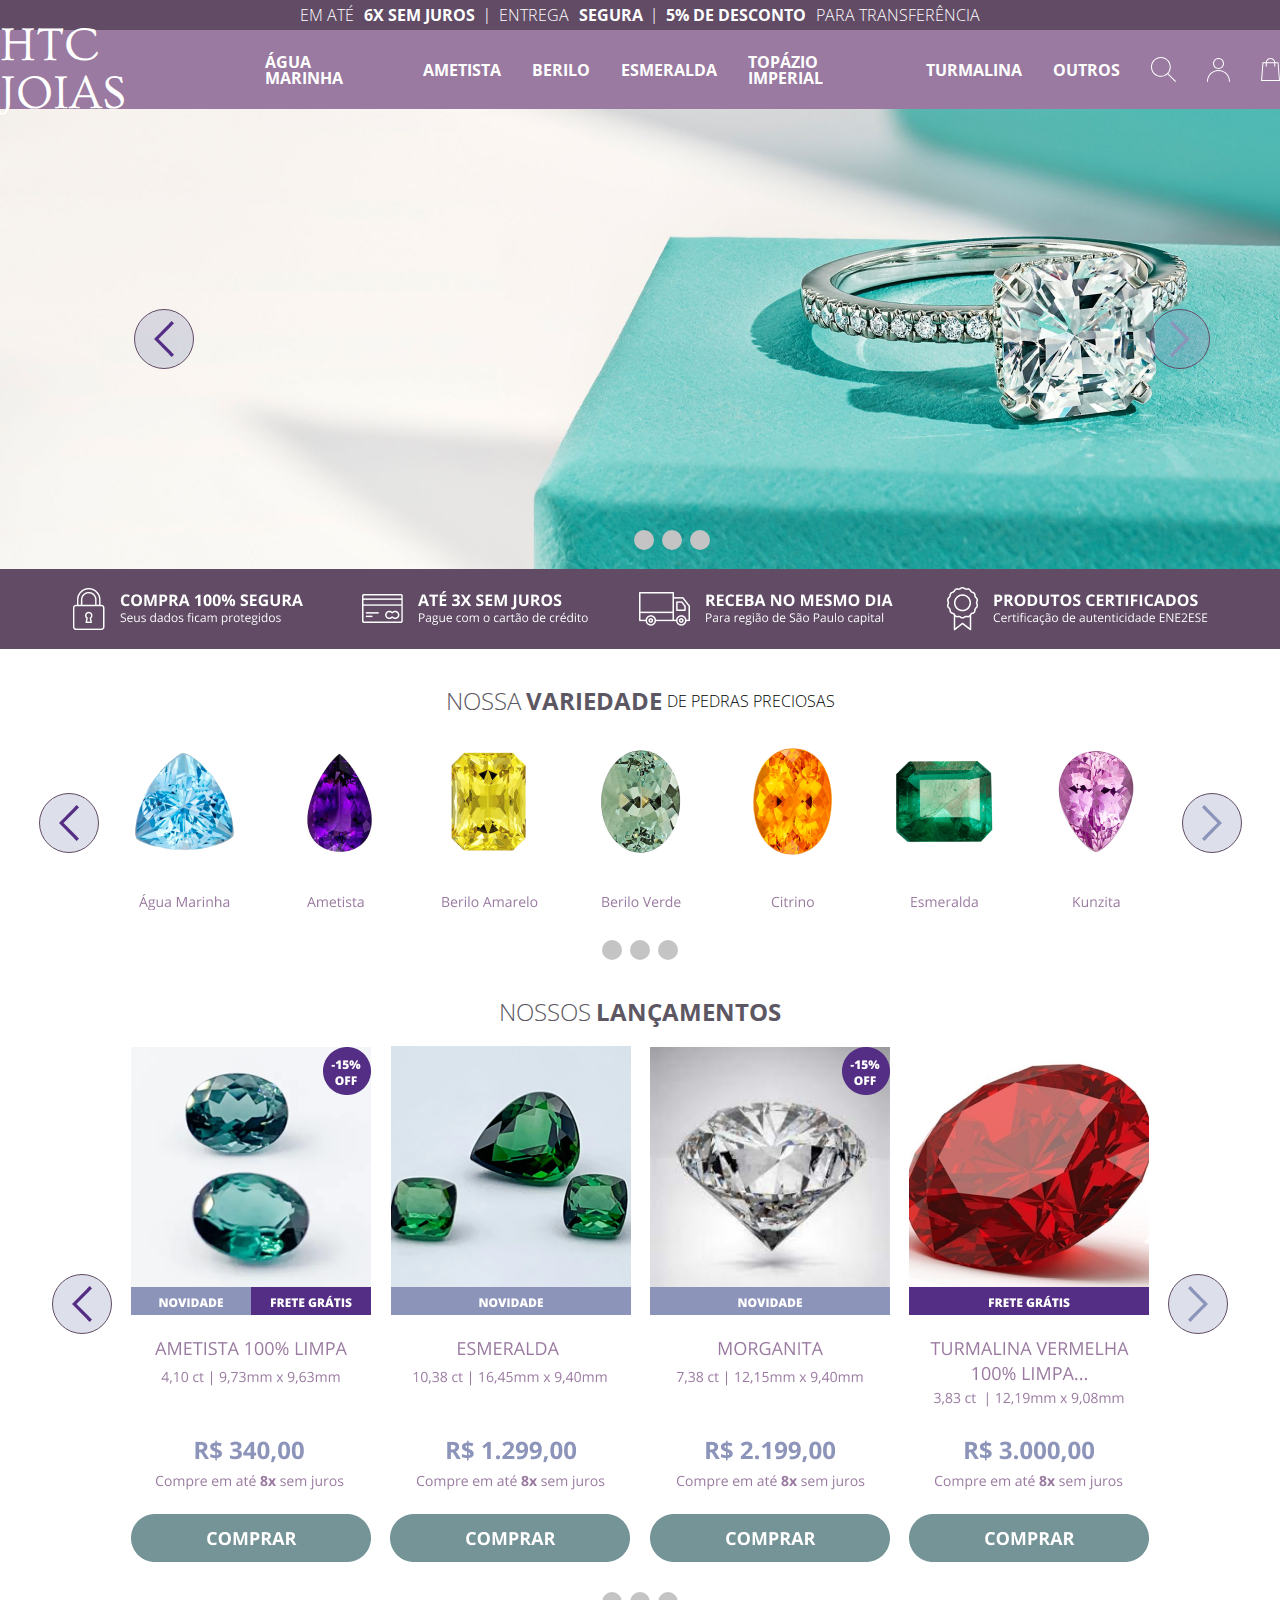
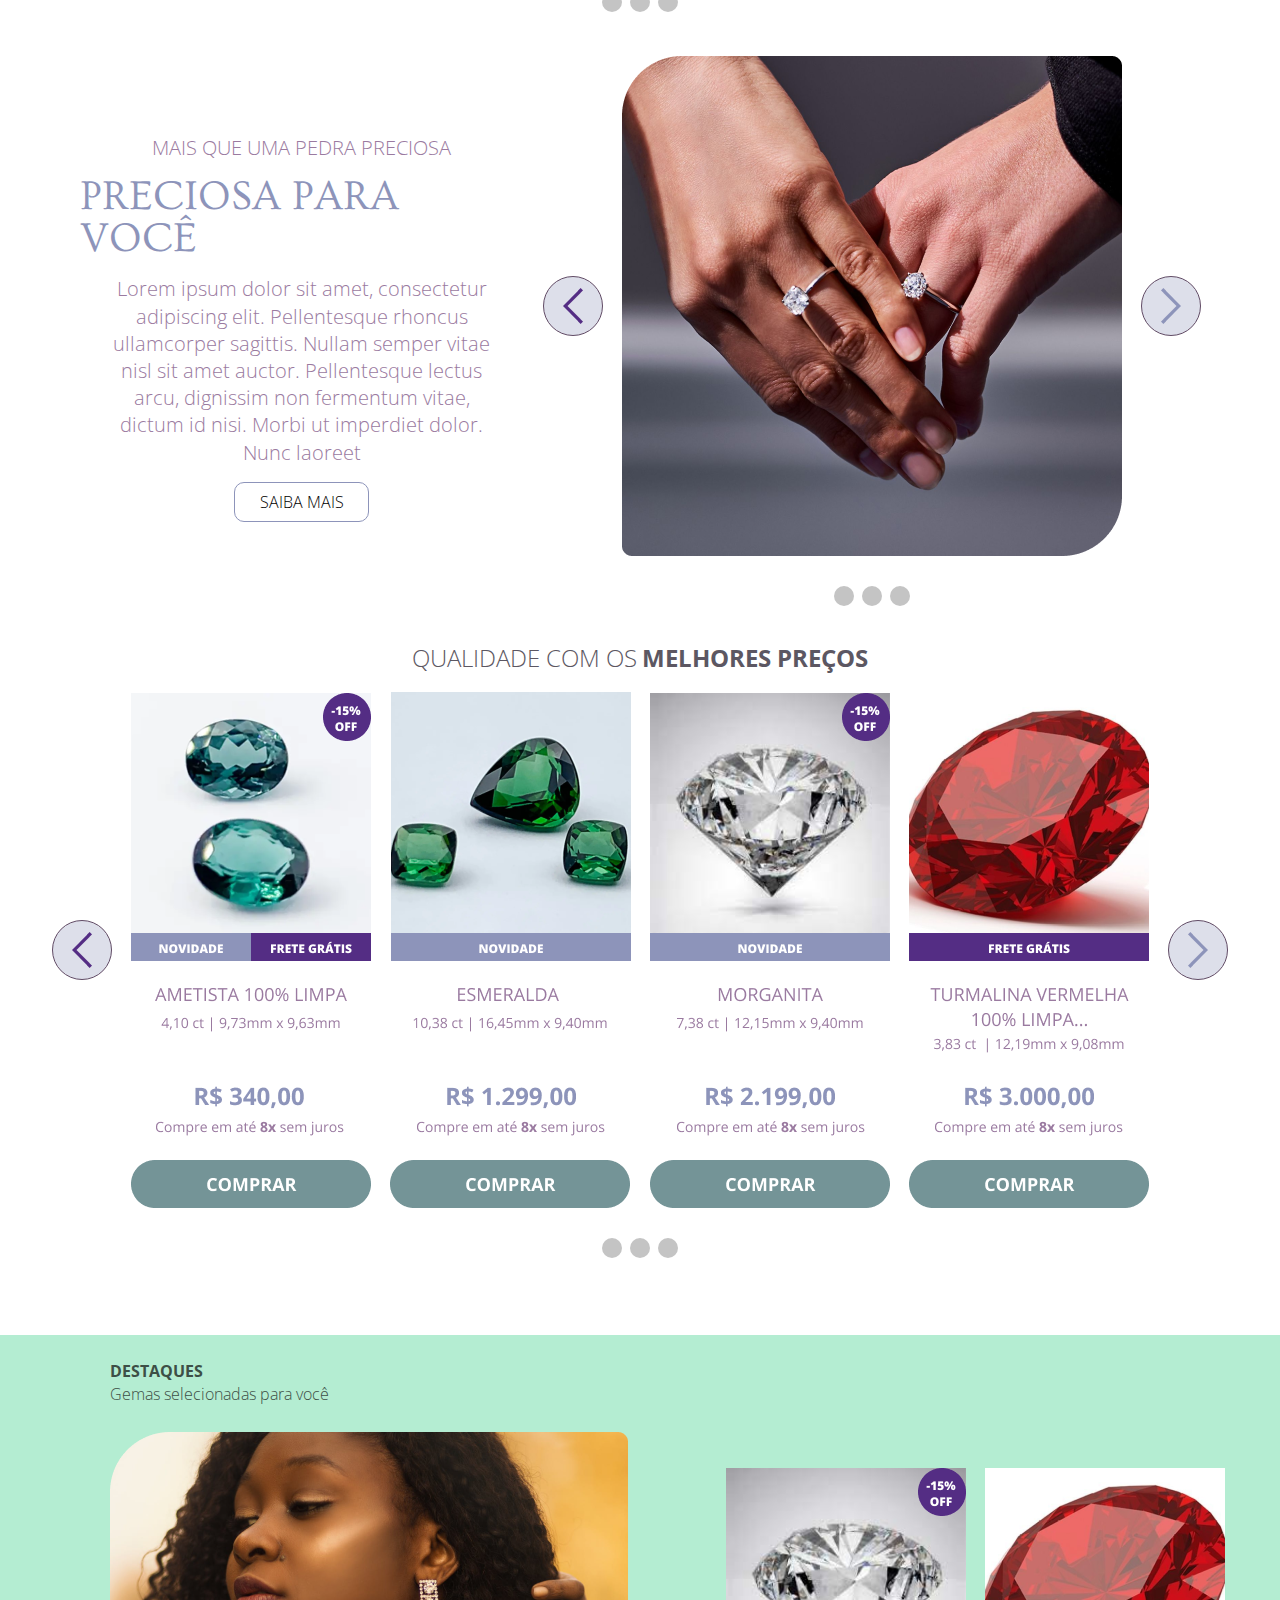
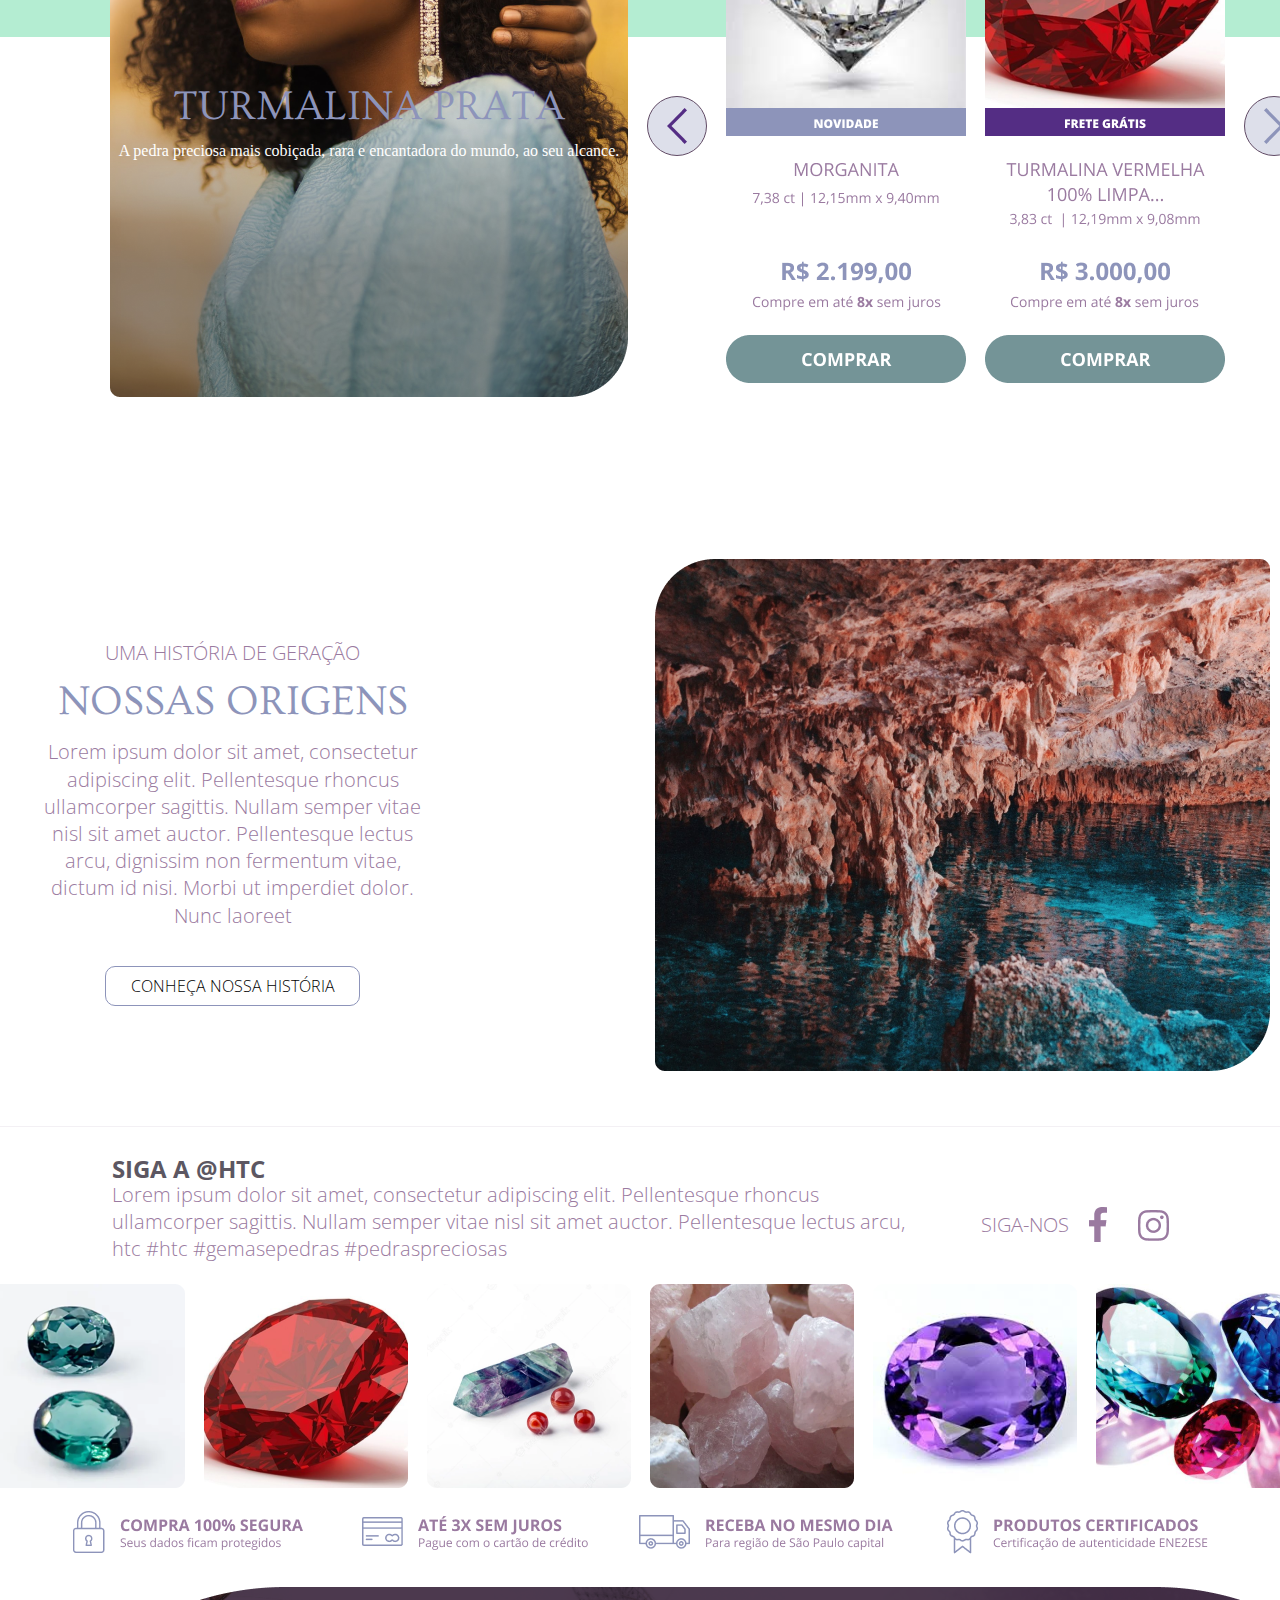
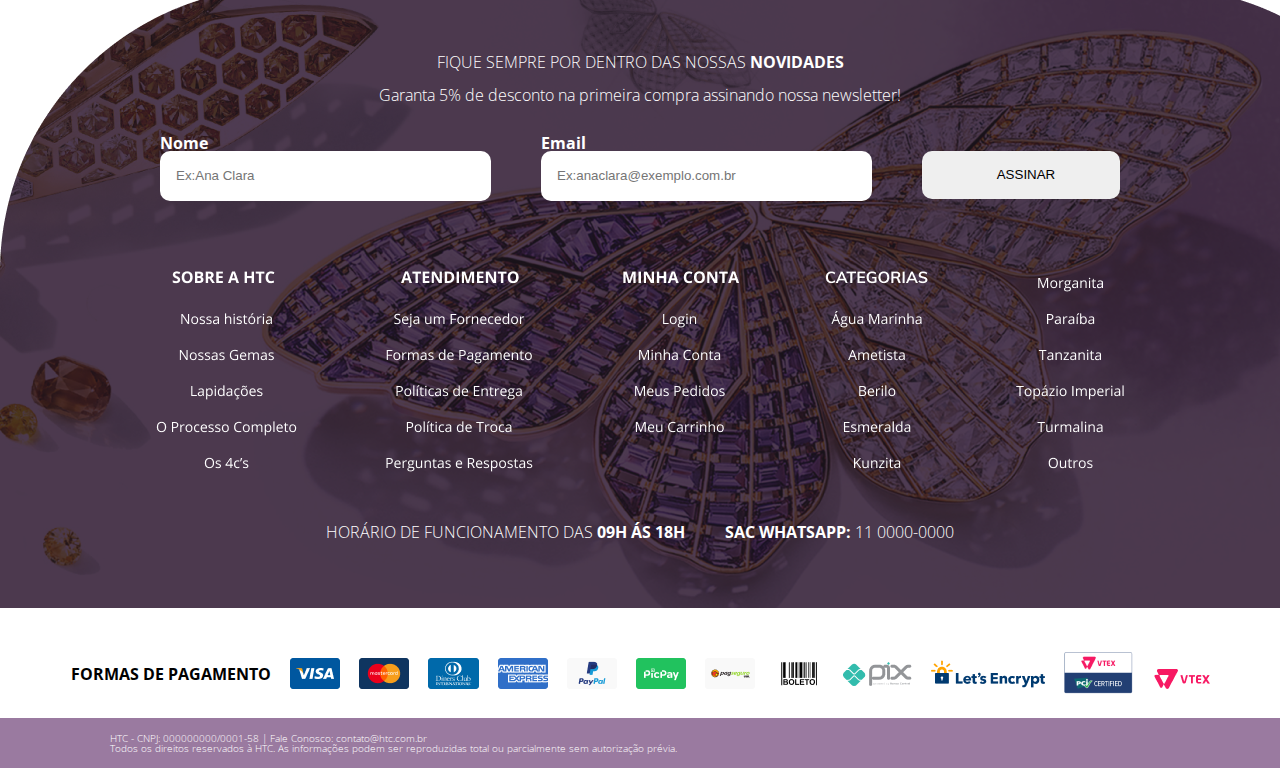
<file: index.html>
<!DOCTYPE html>
<html lang="pt-BR">
    <link rel="preconnect" href="https://fonts.googleapis.com">
    <link rel="preconnect" href="https://fonts.gstatic.com" crossorigin>
    <link href="https://fonts.googleapis.com/css2?family=Open+Sans:wght@700&family=Ovo&display=swap" rel="stylesheet">
    <link rel="preconnect" href="https://fonts.googleapis.com">
    <link rel="preconnect" href="https://fonts.gstatic.com" crossorigin>
    <link href="https://fonts.googleapis.com/css2?family=Open+Sans:wght@700&display=swap" rel="stylesheet">
    <link rel="preconnect" href="https://fonts.googleapis.com">
    <link rel="preconnect" href="https://fonts.gstatic.com" crossorigin>
    <link href="https://fonts.googleapis.com/css2?family=Open+Sans:wght@300&display=swap" rel="stylesheet">
    <link rel="stylesheet" href="reset.css">
    <link rel="stylesheet" href="styles.css">
<head>
    <meta charset="UTF-8">
    <meta name="viewport" content="width=device-width, initial-scale=1.0">
    <title>Document</title>
</head>
<body>
    <div>
        <div>
            <div class="head-top">
                <span class="comum_text">EM ATÉ</span>
                <span class="bold_text">6X SEM JUROS</span>
                <span>|</span>
                <span class="comum_text">ENTREGA</span>
                <span class="bold_text">SEGURA</span>
                <span>|</span>
                <span class="bold_text">5% DE DESCONTO</span>
                <span class="comum_text">PARA TRANSFERÊNCIA</span>
            </div>
            <div class="head-bottom">
                <h1 class="title">HTC JOIAS</h1>
                <span class="bold_text">ÁGUA MARINHA</span>
                <span class="bold_text">AMETISTA</span>
                <span class="bold_text">BERILO</span>
                <span class="bold_text">ESMERALDA</span>
                <span class="bold_text">TOPÁZIO IMPERIAL</span>
                <span class="bold_text">TURMALINA</span>
                <span class="bold_text">OUTROS</span>
                <img src="icons_images/loupe.svg">
                <img src="icons_images/user.svg">
                <img src="icons_images/shopping-bag.svg">
            </div>
            <div class="banner">
                <div class="button_wrapper">
                    <div class="button">
                        <img src="icons_images/seta_esquerda.png">
                    </div>
                    <div class="button button_right">
                        <img src="icons_images/seta_direita.png">
                    </div>
                </div>
                <div class="count_wrapper count_wrapper-1">
                    <div class="count count-1"></div>
                    <div class="count count-2"></div>
                    <div class="count count-3"></div>
                </div>
            </div>
            <div class="rectangle">
                <img src="icons_images/Group 126.png">
            </div>
            <div class="title_wrapper">
                <span class="comum_text gray">NOSSA</span>
                <span class="bold_text gray">VARIEDADE</span>
                <span class="comum_text grays">DE PEDRAS PRECIOSAS</span>
            </div>
            <div class="product_exposition">
                <div class="button">
                    <img src="icons_images/seta_esquerda.png">
                </div>
                <img src="stones_images/Água Marinha.png" class="product">
                <img src="stones_images/Ametista.png" class="product">
                <img src="stones_images/Berilo Amarelo.png" class="product">
                <img src="stones_images/Berilo Verde.png" class="product">
                <img src="stones_images/Citrino.png"  class="product">
                <img src="stones_images/Esmeralda.png" class="product">
                <img src="stones_images/Kunzita.png"  class="product">
                <div class="button button_right">
                    <img src="icons_images/seta_direita.png">
                </div>
            </div>
            <div class="count_wrapper">
                <div class="count count-1"></div>
                <div class="count count-2"></div>
                <div class="count count-3"></div>
            </div>
            <div class="title_wrapper">
                <span class="comum_text gray">NOSSOS</span>
                <span class="bold_text gray">LANÇAMENTOS</span>
            </div>
            <div class="product_exposition">
                <div class="button">
                    <img src="icons_images/seta_esquerda.png" alt="">
                </div>
                <img src="products_images/Produto 1.png" class="product">
                <img src="products_images/Produto 2.png" class="product">
                <img src="products_images/Produto 3.png" class="product">
                <img src="products_images/Produto 4.png" class="product">
                <div class="button">
                    <img src="icons_images/seta_direita.png" alt="">
                </div>
            </div>
            <div class="count_wrapper">
                <div class="count count-1"></div>
                <div class="count count-2"></div>
                <div class="count count-3"></div>
            </div>
            <div class="product_exposition">
                <div class="text_wrapper">
                    <div class="text_box">
                        <span class="magenta comum_text">MAIS QUE UMA PEDRA PRECIOSA</span>
                        <h2 class="second-title title">PRECIOSA PARA VOCÊ</h2>
                        <span class="magenta comum_text">Lorem ipsum dolor sit amet, consectetur</span><span class="magenta comum_text">adipiscing elit. Pellentesque rhoncus</span><span class="magenta comum_text">ullamcorper sagittis. Nullam semper vitae</span><span class="magenta comum_text">nisl sit amet auctor. Pellentesque lectus</span><span class="magenta comum_text">arcu, dignissim non fermentum vitae,</span><span class="magenta comum_text">dictum id nisi. Morbi ut imperdiet dolor.</span><span class="magenta comum_text">Nunc laoreet</span>
                    </div>
                    <div class="big_button">
                        <span class="comum_text">SAIBA MAIS</span>
                    </div>
                </div>
                <div>
                    <div class="product_exposition">
                        <div class="button">
                            <img src="icons_images/seta_esquerda.png" alt="">
                        </div>
                        <img src="products_images/mãos_dadas.png" alt="" class="product">
                        <div class="button">
                            <img src="icons_images/seta_direita.png" alt="">
                        </div>
                    </div>
                    <div class="count_wrapper">
                        <div class="count count-1"></div>
                        <div class="count count-2"></div>
                        <div class="count count-3"></div>
                    </div>
                </div>
            </div>
            <div class="title_wrapper">
                <span class="comum_text gray">QUALIDADE COM OS</span>
                <span class="bold_text gray">MELHORES PREÇOS</span>
            </div>
            <div class="product_exposition">
                <div class="button">
                    <img src="icons_images/seta_esquerda.png" alt="">
                </div>
                <img src="products_images/Produto 1.png" class="product">
                <img src="products_images/Produto 2.png" class="product">
                <img src="products_images/Produto 3.png" class="product">
                <img src="products_images/Produto 4.png" class="product">
                <div class="button">
                    <img src="icons_images/seta_direita.png" alt="">
                </div>
            </div>
            <div class="count_wrapper">
                <div class="count count-1"></div>
                <div class="count count-2"></div>
                <div class="count count-3"></div>
            </div>
            <div class="container">
                <span class="bold_text">DESTAQUES</span>
                <span class="comum_text">Gemas selecionadas para você</span>
            </div>
            <div class="product_exposition highlights">
                <div class="woman_banner product">
                    <span class="title second-title">TURMALINA PRATA</span>
                    <span>A pedra preciosa mais cobiçada, rara e encantadora do mundo, ao seu alcance.</span>
                </div>
                <div>
                    <div class="product_exposition">
                        <div class="button">
                            <img src="icons_images/seta_esquerda.png" alt="">
                        </div>
                        <img src="products_images/Produto 3.png" class="product">
                        <img src="products_images/Produto 4.png" class="product">
                        <div class="button">
                            <img src="icons_images/seta_direita.png" alt="">
                        </div>
                    </div>
                </div>
            </div>
            <div class="product_exposition cave">
                <div class="text_wrapper">
                    <div class="text_box">
                        <span class="magenta comum_text">UMA HISTÓRIA DE GERAÇÃO</span>
                        <h2 class="second-title title">NOSSAS ORIGENS</h2>
                        <span class="magenta comum_text">Lorem ipsum dolor sit amet, consectetur</span><span class="magenta comum_text">adipiscing elit. Pellentesque rhoncus</span><span class="magenta comum_text">ullamcorper sagittis. Nullam semper vitae</span><span class="magenta comum_text">nisl sit amet auctor. Pellentesque lectus</span><span class="magenta comum_text">arcu, dignissim non fermentum vitae,</span><span class="magenta comum_text">dictum id nisi. Morbi ut imperdiet dolor.</span><span class="magenta comum_text">Nunc laoreet</span>
                    </div>
                    <div class="big_button_big big_button">
                        <span class="comum_text">CONHEÇA NOSSA HISTÓRIA</span>
                    </div>
                </div>
                <div>
                    <div class="product_exposition">
                        <img src="banner_images/Rectangle 52.png" alt="" class="product">
                    </div>
                </div>
            </div>
            <div class="line"></div>
            <div class="wrapper_credits">
                <div>
                    <span class="bold_text gray">SIGA A @HTC</span>
                    <br>
                    <span class="magenta comum_text">Lorem ipsum dolor sit amet, consectetur adipiscing elit. Pellentesque rhoncus <br> ullamcorper sagittis. Nullam semper vitae nisl sit amet auctor. Pellentesque lectus arcu, </span>
                    <br>
                    <span class="magenta comum_text">htc #htc #gemasepedras #pedraspreciosas</span>
                </div>
                <div class="credits">
                    <span class="magenta comum_text">
                        SIGA-NOS
                    </span>
                    <img src="icons_images/Group 104 (1).png" alt="">
                </div>
            </div>
            <div class="product_exposition">
                <img class="product" src="products_images/Rectangle 13.png" alt="">
                <img class="product" src="products_images/Rectangle 14.png" alt="">
                <img class="product" src="products_images/Rectangle 15.png" alt="">
                <img class="product" src="products_images/Rectangle 16.png" alt="">
                <img class="product" src="products_images/Rectangle 17.png" alt="">
                <img class="product" src="products_images/Rectangle 18.png" alt="">
            </div>
            <div class="product_exposition">
                <img src="icons_images/Group 126 (1).png" alt="">
            </div>
            <div class="end">
                <div>
                    <span class="comum_text">FIQUE SEMPRE POR DENTRO DAS NOSSAS</span>
                    <span class="bold_text">NOVIDADES</span>
                </div>
                <br>
                <span class="comum_text">Garanta 5% de desconto na primeira compra assinando nossa newsletter!</span>
                <br>
                <br>
                <div class="input_wrapper">
                    <div class="input">
                        <label for="input-name" class="bold_text"> Nome </label>
                        <input required id="input-name" placeholder="Ex:Ana Clara"  class="input_field">
                    </div>
                    <div class="input">
                        <label for="input-email" class="bold_text"> Email </label>
                        <input required id="input-email" placeholder="Ex:anaclara@exemplo.com.br" class="input_field">
                    </div>
                    <div>
                        <br>
                        <button class="input_field signed">ASSINAR</button>
                    </div>
                </div>
                <br>
                <br>
                <br>
                <br>
                <div>
                    <img src="icons_images/Group 236.png" alt="">
                </div>
                <br>
                <br>
                <br>
                <div class="text">
                    <div>
                        <span class="comum_text">HORÁRIO DE FUNCIONAMENTO DAS</span>
                        <span class="bold_text"> 09H ÁS 18H </span>
                    </div>
                    <div>
                        <span class="bold_text">SAC WHATSAPP:</span>
                        <span class="comum_text">11 0000-0000</span>
                    </div>
                </div>
            </div>
            <div class="product_exposition forms_to_pay">
                <span class="bold_text">FORMAS DE PAGAMENTO</span>
                <img class="product" src="formas de pagamento/Visa.png" alt="">
                <img class="product" src="formas de pagamento/MasterCard.png" alt="">
                <img class="product" src="formas de pagamento/Diners Club International.png" alt="">
                <img class="product" src="formas de pagamento/American Express.png" alt="">
                <img class="product" src="formas de pagamento/PayPal.png" alt="">
                <img class="product" src="formas de pagamento/PicPay.png" alt="">
                <img class="product" src="formas de pagamento/PagSeguro.png" alt="">
                <img class="product" src="formas de pagamento/Group 128.png" alt="">
                <img class="product" src="formas de pagamento/Pix.png" alt="">
                <img class="product" src="formas de pagamento/Group 232.png" alt="">
            </div>
            <div class="container_end">
                <span class="comum_text">HTC - CNPJ: 000000000/0001-58 | Fale Conosco: contato@htc.com.br</span>
                <span class="comum_text">Todos os direitos reservados à HTC. As informações podem ser reproduzidas total ou parcialmente sem autorização prévia.</span>
            </div>
        </div>
    </div>
</body>
</html>
</file>
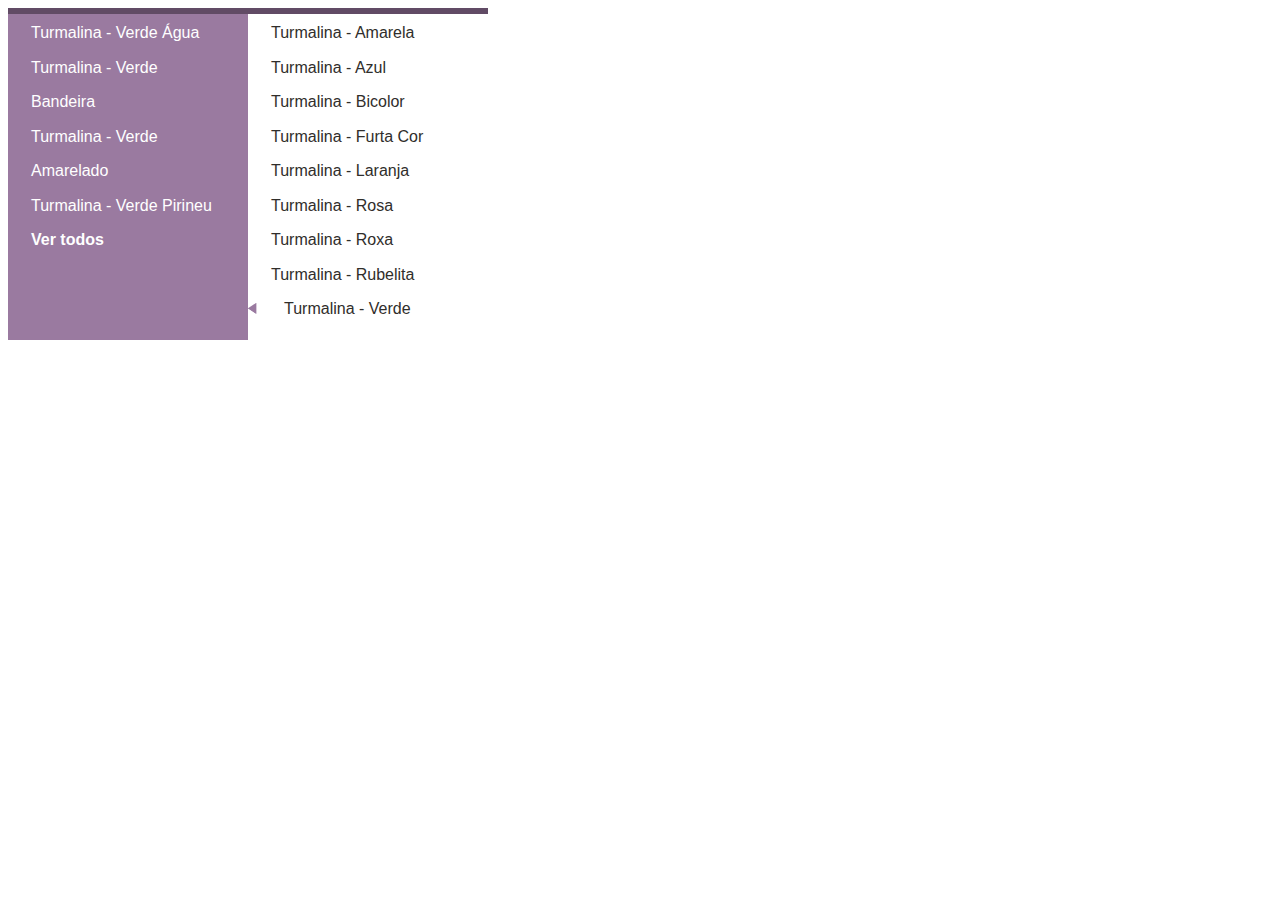
<file: bar.html>
<!DOCTYPE html>
<html lang="en">
<head>
    <link rel="stylesheet" href="styles.css">
    <meta charset="UTF-8">
    <meta name="viewport" content="width=device-width, initial-scale=1.0">
    <title>Document</title>
</head>
<body>
    <div class="line_bar"></div>
    <div class="wrapper_bar">
        <div class="container_bar">
            <div>
                <span class="comum_text bar">Turmalina - Verde Água</span>
            </div>
            <div class="selected">
                <span class="comum_text bar">Turmalina - Verde</span>
            </div>
            <div>
                <span class="comum_text bar">Bandeira</span>
            </div>
            <div>
                <span class="comum_text bar">Turmalina - Verde</span>
            </div>
            <div>
                <span class="comum_text bar">Amarelado</span>
            </div>
            <div>
                <span class="comum_text bar">Turmalina - Verde Pirineu</span>
            </div>
            <div>
                <span class="bold_text bar">Ver todos</span>
            </div>
        </div>
        <div class="container_bar white">
            <div>
                <span class="comum_text bar">Turmalina - Amarela</span>
            </div>
            <div>
                <span class="comum_text bar">Turmalina - Azul</span>
            </div>
            <div>
                <span class="comum_text bar">Turmalina - Bicolor</span>
            </div>
            <div>
                <span class="comum_text bar">Turmalina - Furta Cor</span>
            </div>
            <div>
                <span class="comum_text bar">Turmalina - Laranja</span>
            </div>
            <div>
                <span class="comum_text bar">Turmalina - Rosa</span>
            </div>
            <div>
                <span class="comum_text bar">Turmalina - Roxa</span>
            </div>
            <div>
                <span class="comum_text bar">Turmalina - Rubelita</span>
            </div>
            <div class=" tselected">
                <img src="icons_images/seta_esquerda (2).png" alt="">
                <span class="comum_text bar">Turmalina - Verde</span>
            </div>
        </div>
    </div>
</body>
</html>
</file>
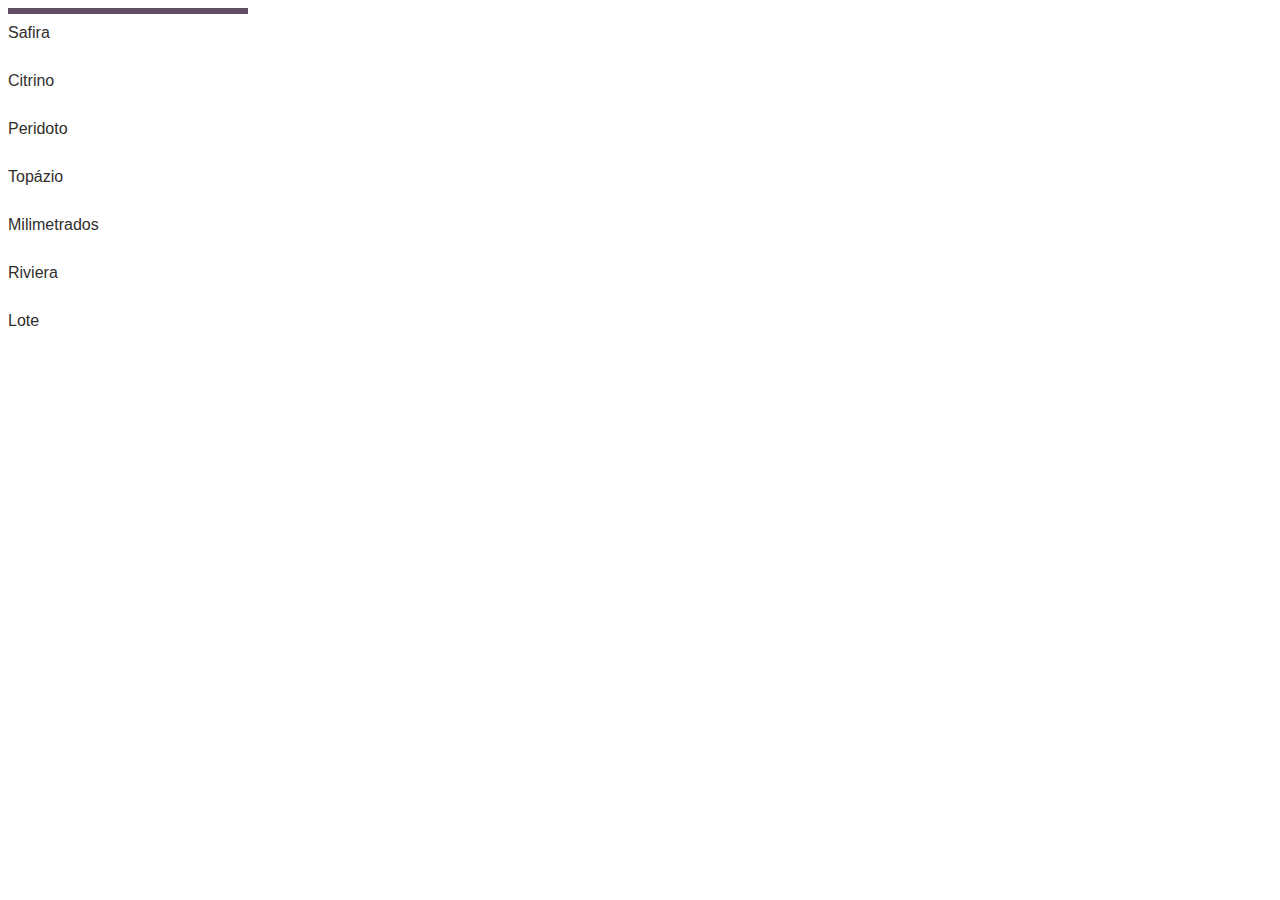
<file: hover_bar.html>
<!DOCTYPE html>
<html lang="en">
<head>
    <link rel="stylesheet" href="styles.css">
    <meta charset="UTF-8">
    <meta name="viewport" content="width=device-width, initial-scale=1.0">
    <title>Document</title>
</head>
<body>
    <div>
        <div class="line_bar hover_bar"></div>
        <div class="container_bar white hover">
            <div class="bar_field tselected">
                <span class="comum_text ">Safira</span>
            </div>
            <div class="bar_field tselected">
                <span class="comum_text ">Citrino</span>
            </div>
            <div class="bar_field tselected">
                <span class="comum_text ">Peridoto</span>
            </div>
            <div class="bar_field tselected">
                <span class="comum_text ">Topázio</span>
            </div>
            <div class="bar_field tselected">
                <span class="comum_text ">Milimetrados</span>
            </div>
            <div class="bar_field tselected">
                <span class="comum_text ">Riviera</span>
            </div>
            <div class="bar_field tselected">
                <span class="comum_text ">Lote</span>
            </div>
            <div class="bar_field tselected">
                <span class="comum_text ">Earcuff</span>
            </div>
            <div class="bar_field tselected">
                <span class="comum_text ">KIT</span>
            </div>
            <div class="bar_field tselected">
                <span class="comum_text ">Lapidação Especial</span>
            </div>
            <div class="bar_field tselected">
                <span class="comum_text ">Diamante (em breve)</span>
            </div>
        </div>
    </div>    
</body>
</html>
</file>
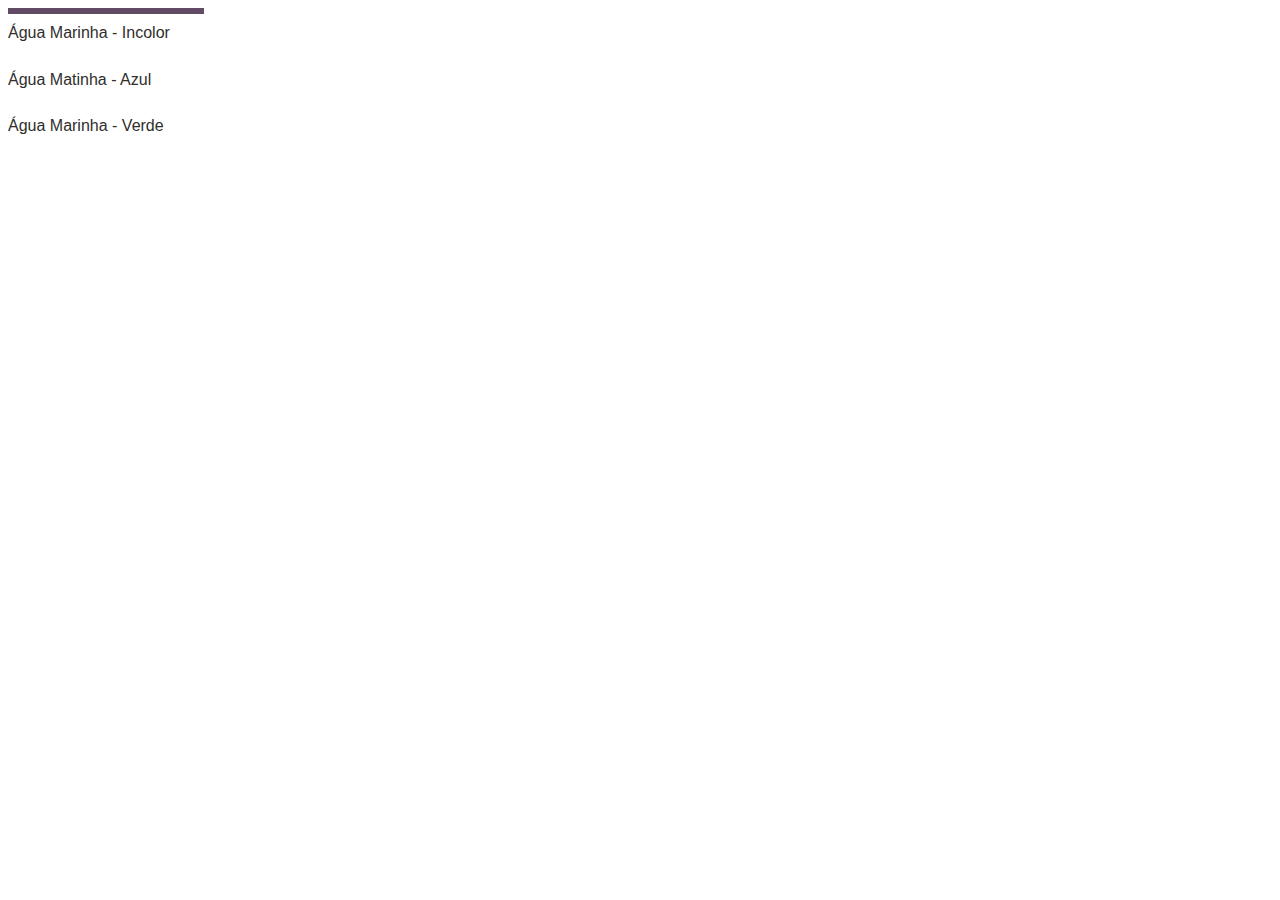
<file: last_bar.html>
<!DOCTYPE html>
<html lang="en">
<head>
    <link rel="stylesheet" href="styles.css">
    <meta charset="UTF-8">
    <meta name="viewport" content="width=device-width, initial-scale=1.0">
    <title>Document</title>
</head>
<body>
    <div class="line_bar last"></div>
    <div class="container_bar white last">
        <div class="bar_field tselected">
            <span class="comum_text ">Água Marinha - Incolor</span>
        </div>
        <div class="bar_field tselected">
            <span class="comum_text ">Água Matinha - Azul</span>
        </div>
        <div class="bar_field tselected">
            <span class="comum_text ">Água Marinha - Verde</span>
        </div>
    </div>
</body>
</html>
</file>
<file: styles.css>
.title{
    font-family: "Ovo", serif;
    font-weight: 400;
    font-size: 48px;
}

.head-top{
    background-color: #614B65;
    height: 30px;
    display: flex;
    justify-content: center;
    align-items: center;
    color: white;
    gap: 10px;
}

.bold_text{
    font-family: "Open Sans", sans-serif;
    font-weight: 700;
}

.comum_text{
    font-family: "Open Sans", sans-serif;
    font-weight: 300;
}

.head-bottom{
    background-color: #9A7AA0;
    height: 79px;
    display: flex;
    justify-content: center;
    align-items: center;
    color: #ffffff;
    gap: 31px;
}

.banner{
    height: 460px;
    display: flex;
    flex-direction: column;
    padding-left: 134px;
    padding-right: 70px;
    background: url(banner_images/image\ 1.png);
}

.button_wrapper{
    display: flex;
    justify-content: space-between;
    margin-top: 200px;
}

.button{
    background-color: #8D94BA4D;
    border-radius: 100px;
    width: 58px;
    height: 58px;
    display: flex;
    align-items: center;
    justify-content: center;
    transition-duration: 200ms;
    border: solid #614B65 1px;
}  

.button:hover{
    cursor: pointer;
    background: none;
}

.count_wrapper{
    display: flex;
    justify-content: center;
    align-items: center;
    gap: 8px;
    margin-top: 30px;
}

.count_wrapper-1{
    margin-top: 161px;
}

.count{
    border-radius: 100px;
    background-color: #C4C4C4;
    width: 20px;
    height: 20px;
}

.rectangle{
    background-color: #614B65;
    height: 80px;
    display: flex;
    align-items: center;
    justify-content: center;
}

.title_wrapper{
    display: flex;
    justify-content: center;
    align-items: center;
    margin-top: 40px;
    gap: 5px
}

.gray{
    color: #5C5762;
    font-size: 24px;
}

.product_exposition{
    margin-top: 22px;
    display: flex;
    align-items: center;
    justify-content: center;
    gap: 19px;
}

.product{
    transition-duration: 200ms;
}

.product:hover{
    cursor: pointer;
    transform: scale(1.07);
}

.magenta{
    color: #9A7AA0;
    font-size: 20px;
    line-height: 27.24px;
}

.text_box{
    width: 444px;
    height: 363px;
   display: flex;
   flex-direction: column;
   align-items: center;
   justify-content: center;   
}

.second-title{
    font-weight: 400;
    font-size: 42px;
    color: #8D94BA;
    margin-top: 15px;
    margin-bottom: 15px;
}

.big_button{
    height: 38px;
    width: 133px;
    border-radius: 10px;
    border: solid 1px #8D94BA;
    display: flex;
    align-items: center;
    justify-content: center;
    transition-duration: 200ms;
}

.big_button:hover{
    cursor: pointer;
    background-color: #8D94BA;
    color: white;
}

.text_wrapper{
    display: flex;
    flex-direction: column;
    justify-content: center;
    align-items: center;
}

.container{
    background-color: #B4EDD2;
    height: 274px;
    margin-top: 77px;
    display: flex;
    flex-direction: column;
    padding-top: 28px;
    padding-left: 110px;
    gap: 7px;
    color: #3D4F46;
}

.highlights{
   position: absolute;
   top: 2900px;
   padding: 110px;
   color: #ffffff;
}

.woman_banner{
    background: url(banner_images/Rectangle\ 64.png);
    height: 565px;
    width: 518px;
    display: flex;
    flex-direction: column;
    align-items: center;
    justify-content: center;
}

.cave{
    margin-top: 500px;
    gap: 200px;
}

.line{
    background-color: #8A6C8F1A;
    height: 0.5px;
    margin-top: 55px;
}

.wrapper_credits{
    margin-top: 30px;
    display: flex;
    justify-content: space-between;
    align-items: center;
    padding-left: 112px;
    padding-right: 111px;
}

.credits{
    margin-top: 30px;
    gap: 20px;
    display: flex;
    align-items: center;
}

.end{
    background-color: #614B65;
    height: 621px;
    width: 100%;
    background: url(banner_images/Rectangle\ 95.png);
    margin-top: 32.66px;
    display: flex;
    flex-direction: column;
    justify-content: center;
    align-items: center;
    color: #ffffff;
}

.input_wrapper{
    display: flex;
    gap: 50px;
}

.input{
    display: flex;
    flex-direction: column;
}

.input_field{
    height: 48px;
    width: 313px;
    border-radius: 10px;
    padding-left: 16px;
    border-style:hidden;
    cursor: pointer;
}

.signed{
    width: 198px;
    transition-duration: 200ms;
}

.signed:hover{
    border: 2px solid #8D94BA;
    color: #8D94BA;
    background: none;
}

.text{
    gap: 40px;
    display: flex;
}

.forms_to_pay{
    height: 88px;
}

.container_end{
    height: 50px;
    background-color: #9A7AA0;
    font-size: 10px;
    color: #ffffff;
    display: flex;
    justify-content: center;
    flex-direction: column;
    padding-left: 110px;
}

.big_button_big{
    width: 253px;
}

.container_bar{
    width: 240px;
    height: 316px;
    background-color: #9A7AA0;
    color: #ffffff;
    display: flex;
    gap: 16.5px;
    flex-direction: column;
    padding-top: 10px;
}

.line_bar{
    background-color: #614B65;
    height: 6px;
    width: 480px;
}

.wrapper_bar{
    display: flex;
}

.white{
    background-color: white;
    color: #302E2B;
}

.bar{
    margin-left: 23px;
}

.bar:hover{
    background-color: #614B65;
    height: 40px;
    width: 100%;
    display: flex;
    align-items: center;
    cursor: pointer;
}

.tselected:hover{
    background-color: #F1F1F1;
    height: 30px;
    width: 100%;
    display: flex;
    align-items: center;
    cursor: pointer;
}

.hover_bar{
    width: 240px;
}

.hover{
    display: flex;
    flex-direction: column;
    overflow-y: scroll;
    gap: 30px;
}

.bar_field{
    height: 30px;
}

.last{
    width: 196px;
}
</file>
